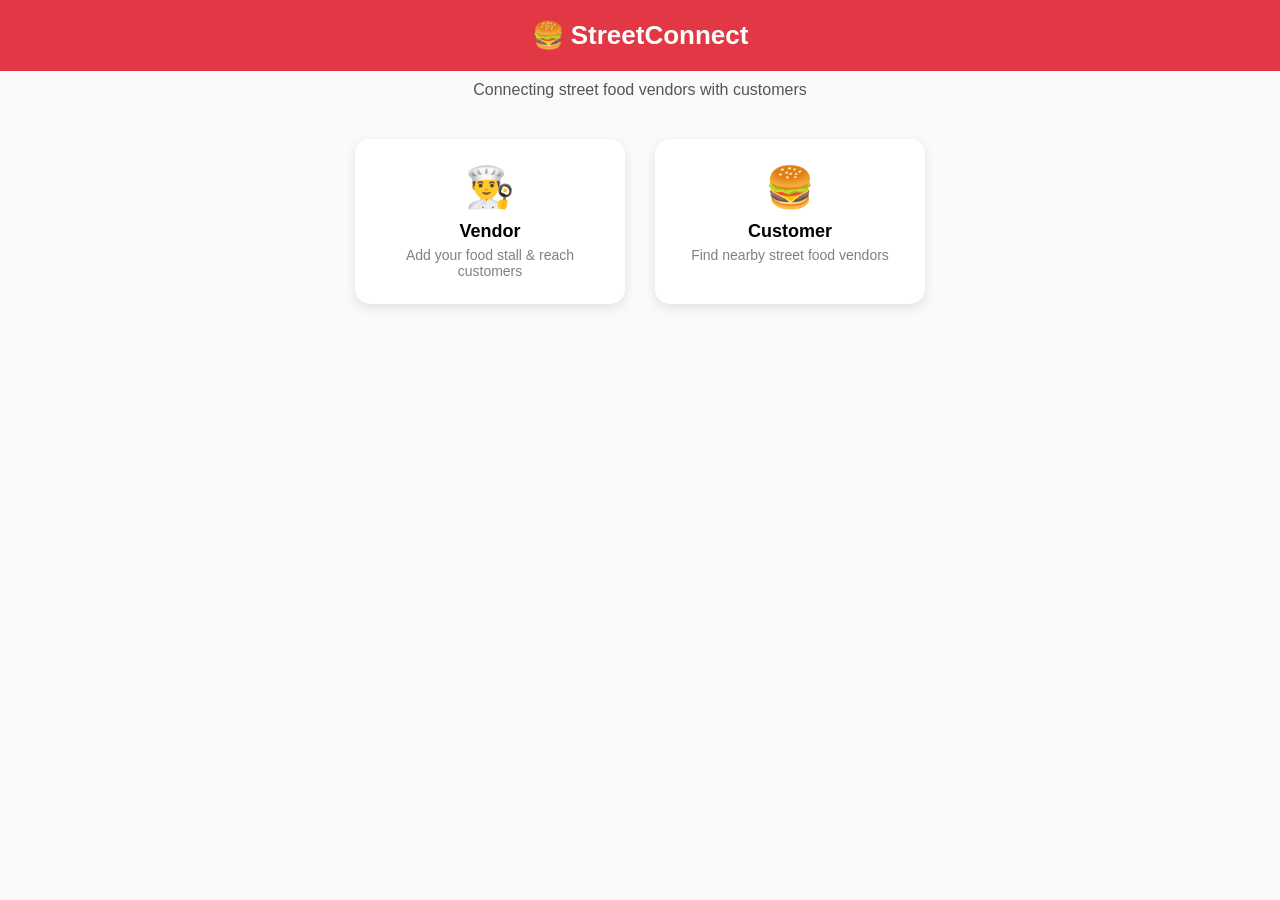
<file: index.html>
<!DOCTYPE html>
<html>
<head>
    <title>StreetConnect</title>

    <style>
        body {
            margin: 0;
            font-family: 'Segoe UI', Arial;
            background: #fafafa;
            text-align: center;
        }

        /* Header */
        .header {
            background: #e23744;
            color: white;
            padding: 20px;
            font-size: 26px;
            font-weight: bold;
        }

        .subtitle {
            color: #555;
            margin-top: 10px;
            font-size: 16px;
        }

        /* Container */
        .container {
            margin-top: 40px;
            display: flex;
            justify-content: center;
            gap: 30px;
            flex-wrap: wrap;
        }

        /* Cards */
        .card {
            background: white;
            width: 220px;
            padding: 25px;
            border-radius: 15px;
            box-shadow: 0 4px 12px rgba(0,0,0,0.1);
            cursor: pointer;
            transition: 0.3s;
            text-decoration: none;
            color: black;
        }

        .card:hover {
            transform: translateY(-5px);
        }

        .icon {
            font-size: 40px;
        }

        .title {
            margin-top: 10px;
            font-size: 18px;
            font-weight: bold;
        }

        .desc {
            font-size: 14px;
            color: gray;
            margin-top: 5px;
        }

    </style>
</head>

<body>

<div class="header">🍔 StreetConnect</div>
<div class="subtitle">Connecting street food vendors with customers</div>

<div class="container">

    <a href="vendor.html" class="card">
        <div class="icon">👨‍🍳</div>
        <div class="title">Vendor</div>
        <div class="desc">Add your food stall & reach customers</div>
    </a>

    <a href="customer.html" class="card">
        <div class="icon">🍔</div>
        <div class="title">Customer</div>
        <div class="desc">Find nearby street food vendors</div>
    </a>

</div>

</body>
</html>
</file>
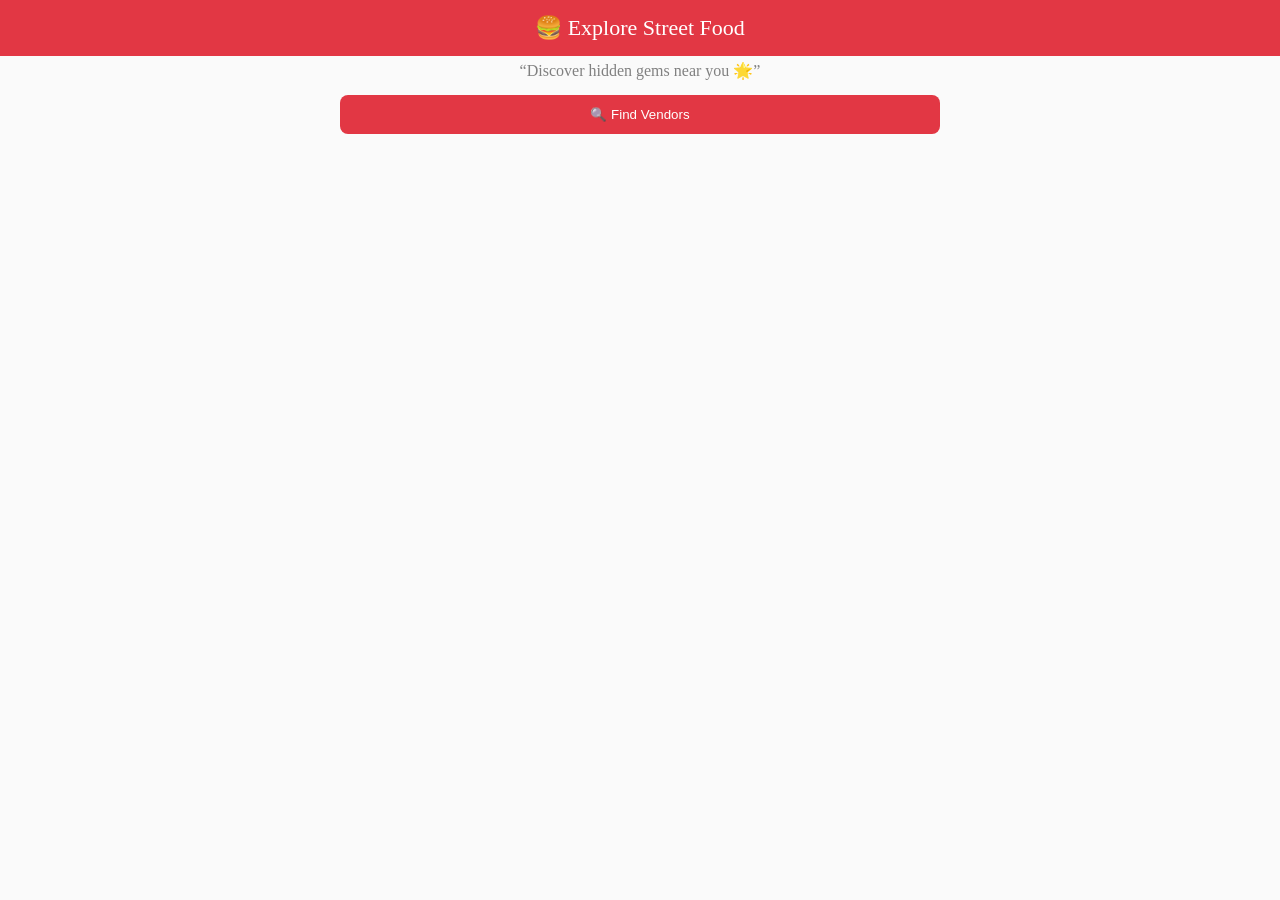
<file: customer.html>
<!DOCTYPE html>
<html>
<head>
    <title>Customer - StreetConnect</title>

    <style>
        body {
            margin: 0;
            font-family: 'Segoe UI';
            background: #fafafa;
        }

        .header {
            background: #e23744;
            color: white;
            padding: 15px;
            text-align: center;
            font-size: 22px;
        }

        .tagline {
            text-align: center;
            color: gray;
            margin: 5px;
        }

        .container {
            width: 90%;
            max-width: 600px;
            margin: auto;
        }

        .vendor-card {
            background: white;
            margin-top: 15px;
            border-radius: 15px;
            overflow: hidden;
            box-shadow: 0 3px 10px rgba(0,0,0,0.1);
        }

        .vendor-img {
            width: 100%;
            height: 180px;
            object-fit: cover;
        }

        .content {
            padding: 15px;
        }

        .name {
            font-size: 18px;
            font-weight: bold;
        }

        .food {
            color: #555;
        }

        .location {
            font-size: 13px;
            color: gray;
        }

        .rating {
            background: green;
            color: white;
            padding: 4px 8px;
            border-radius: 6px;
            float: right;
        }

        button {
            width: 100%;
            padding: 12px;
            margin-top: 10px;
            background: #e23744;
            color: white;
            border: none;
            border-radius: 8px;
        }

    </style>
</head>

<body>

<div class="header">🍔 Explore Street Food</div>
<div class="tagline">“Discover hidden gems near you 🌟”</div>

<div class="container">
    <button onclick="getVendors()">🔍 Find Vendors</button>
    <div id="list"></div>
</div>

<script>
const API = "http://127.0.0.1:5000";

function getVendors() {
    fetch(API + "/get_vendors")
    .then(res => res.json())
    .then(data => {
        const list = document.getElementById("list");
        list.innerHTML = "";

        data.forEach(v => {
            const card = document.createElement("div");
            card.className = "vendor-card";

            card.innerHTML = `
                <img class="vendor-img" src="${v.image || 'https://source.unsplash.com/600x400/?food'}">

                <div class="content">
                    <div class="name">
                        ${v.name}
                        <span class="rating">⭐ ${v.rating || 4.2}</span>
                    </div>

                    <div class="food">🍽 ${v.food}</div>
                    <div class="location">📍 ${v.location}</div>
                </div>
            `;

            list.appendChild(card);
        });
    });
}
</script>

</body>
</html>
</file>
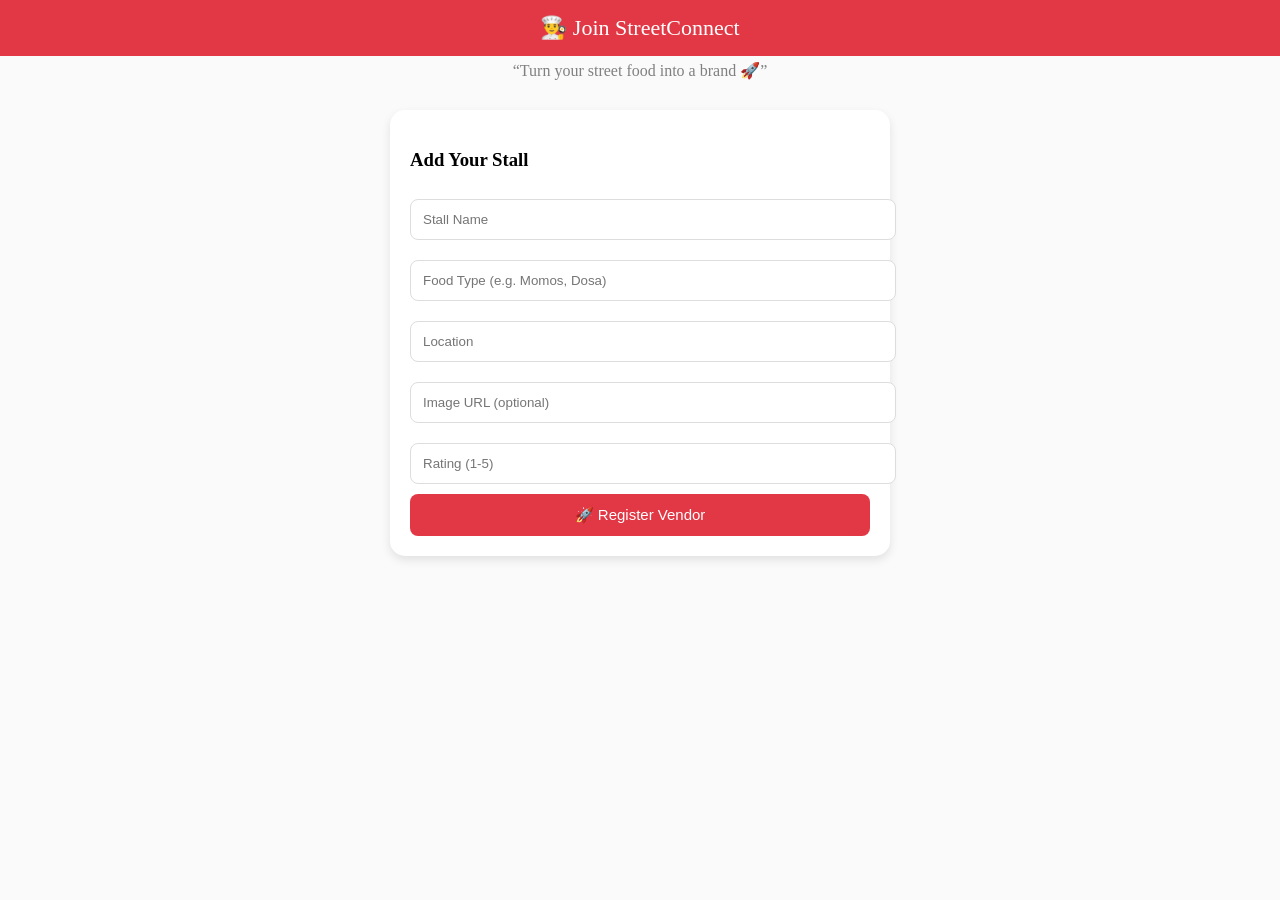
<file: vendor.html>
<!DOCTYPE html>
<html>
<head>
    <title>Vendor - StreetConnect</title>

    <style>
        body {
            margin: 0;
            font-family: 'Segoe UI';
            background: #fafafa;
        }

        .header {
            background: #e23744;
            color: white;
            padding: 15px;
            text-align: center;
            font-size: 22px;
        }

        .tagline {
            text-align: center;
            color: gray;
            margin-top: 5px;
        }

        .container {
            max-width: 500px;
            margin: 30px auto;
        }

        .card {
            background: white;
            padding: 20px;
            border-radius: 15px;
            box-shadow: 0 4px 10px rgba(0,0,0,0.1);
        }

        input {
            width: 100%;
            padding: 12px;
            margin: 10px 0;
            border-radius: 8px;
            border: 1px solid #ddd;
        }

        button {
            width: 100%;
            padding: 12px;
            background: #e23744;
            color: white;
            border: none;
            border-radius: 8px;
            font-size: 15px;
            cursor: pointer;
        }

        button:hover {
            background: #c92d39;
        }

    </style>
</head>

<body>

<div class="header">👨‍🍳 Join StreetConnect</div>
<div class="tagline">“Turn your street food into a brand 🚀”</div>

<div class="container">
    <div class="card">
        <h3>Add Your Stall</h3>

        <input id="name" placeholder="Stall Name">
        <input id="food" placeholder="Food Type (e.g. Momos, Dosa)">
        <input id="location" placeholder="Location">
        <input id="image" placeholder="Image URL (optional)">
        <input id="rating" placeholder="Rating (1-5)">

        <button onclick="addVendor()">🚀 Register Vendor</button>
    </div>
</div>

<script>
const API = "http://127.0.0.1:5000";

function addVendor() {
    const name = document.getElementById("name").value;
    const food = document.getElementById("food").value;
    const location = document.getElementById("location").value;
    const image = document.getElementById("image").value;
    const rating = document.getElementById("rating").value;

    fetch(API + "/add_vendor", {
        method: "POST",
        headers: {"Content-Type": "application/json"},
        body: JSON.stringify({name, food, location, image, rating})
    })
    .then(res => res.json())
    .then(data => alert(data.message));
}
</script>

</body>
</html>
</file>
